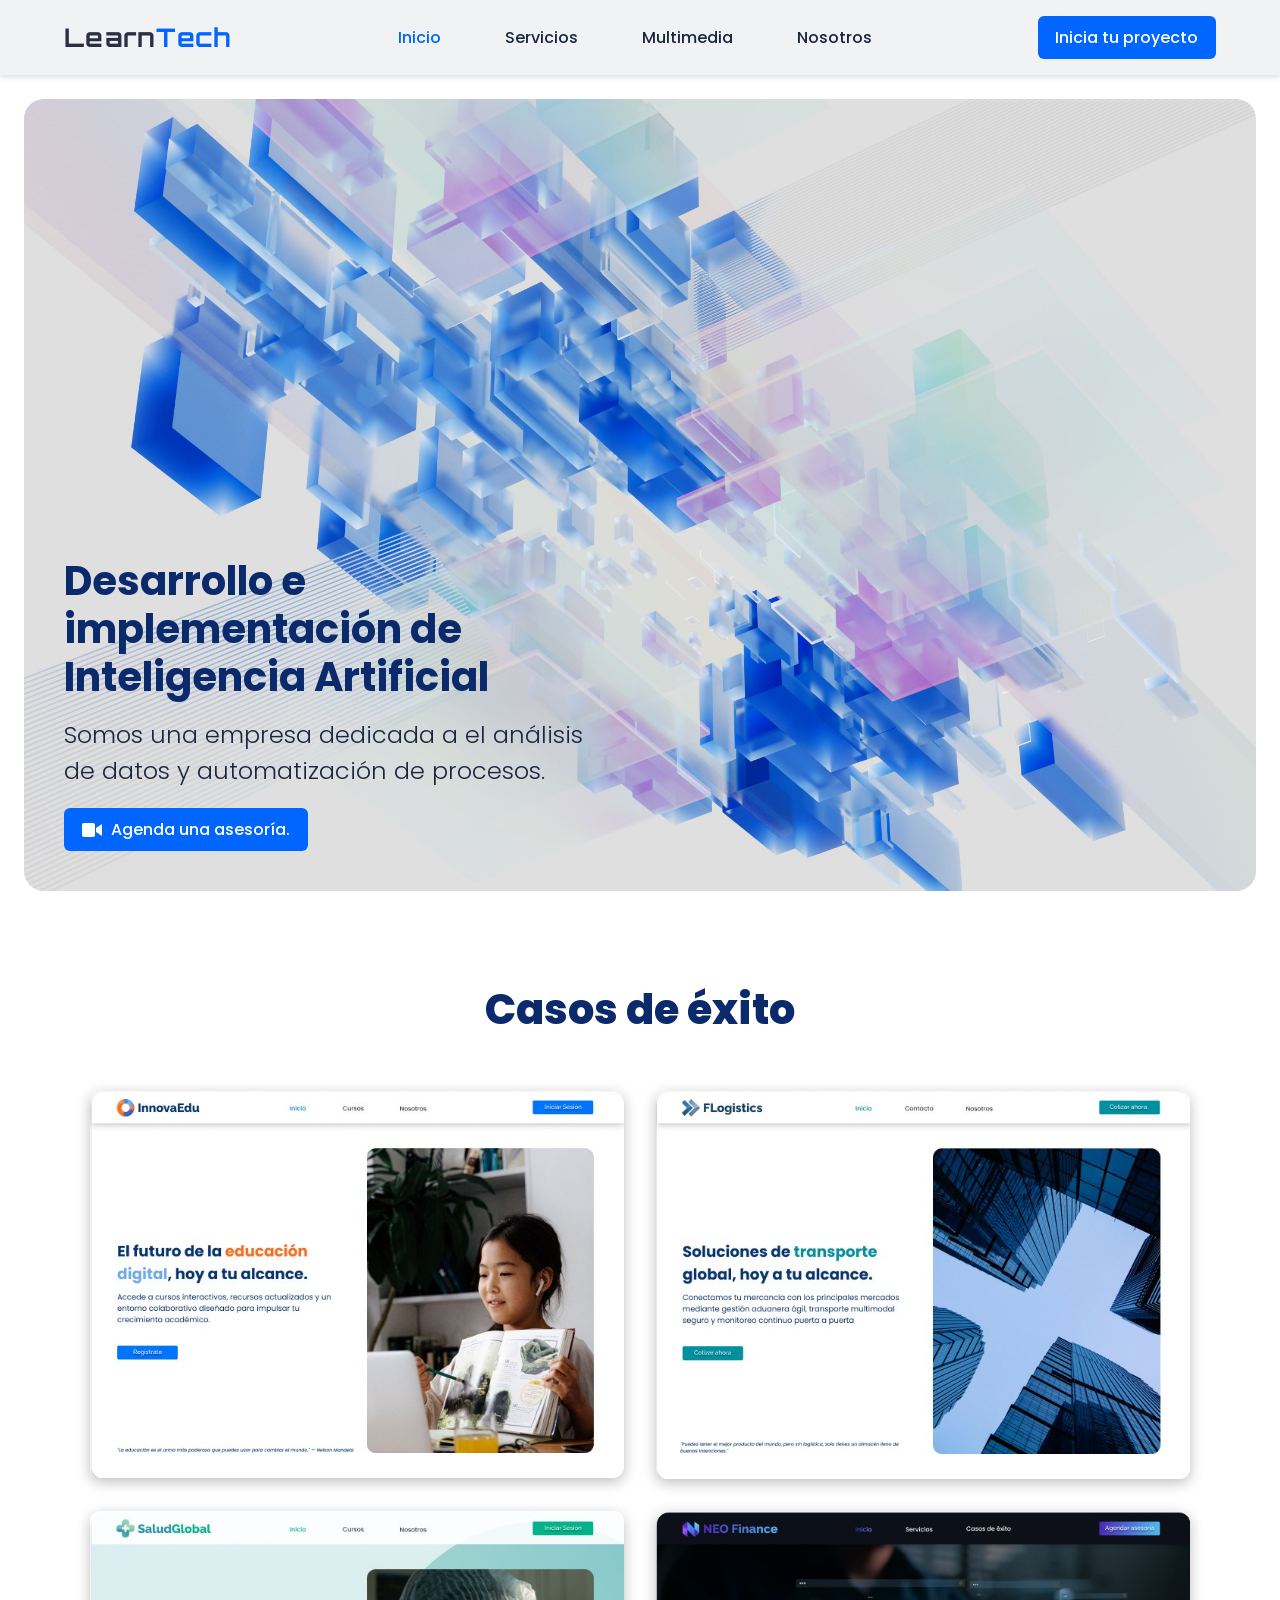
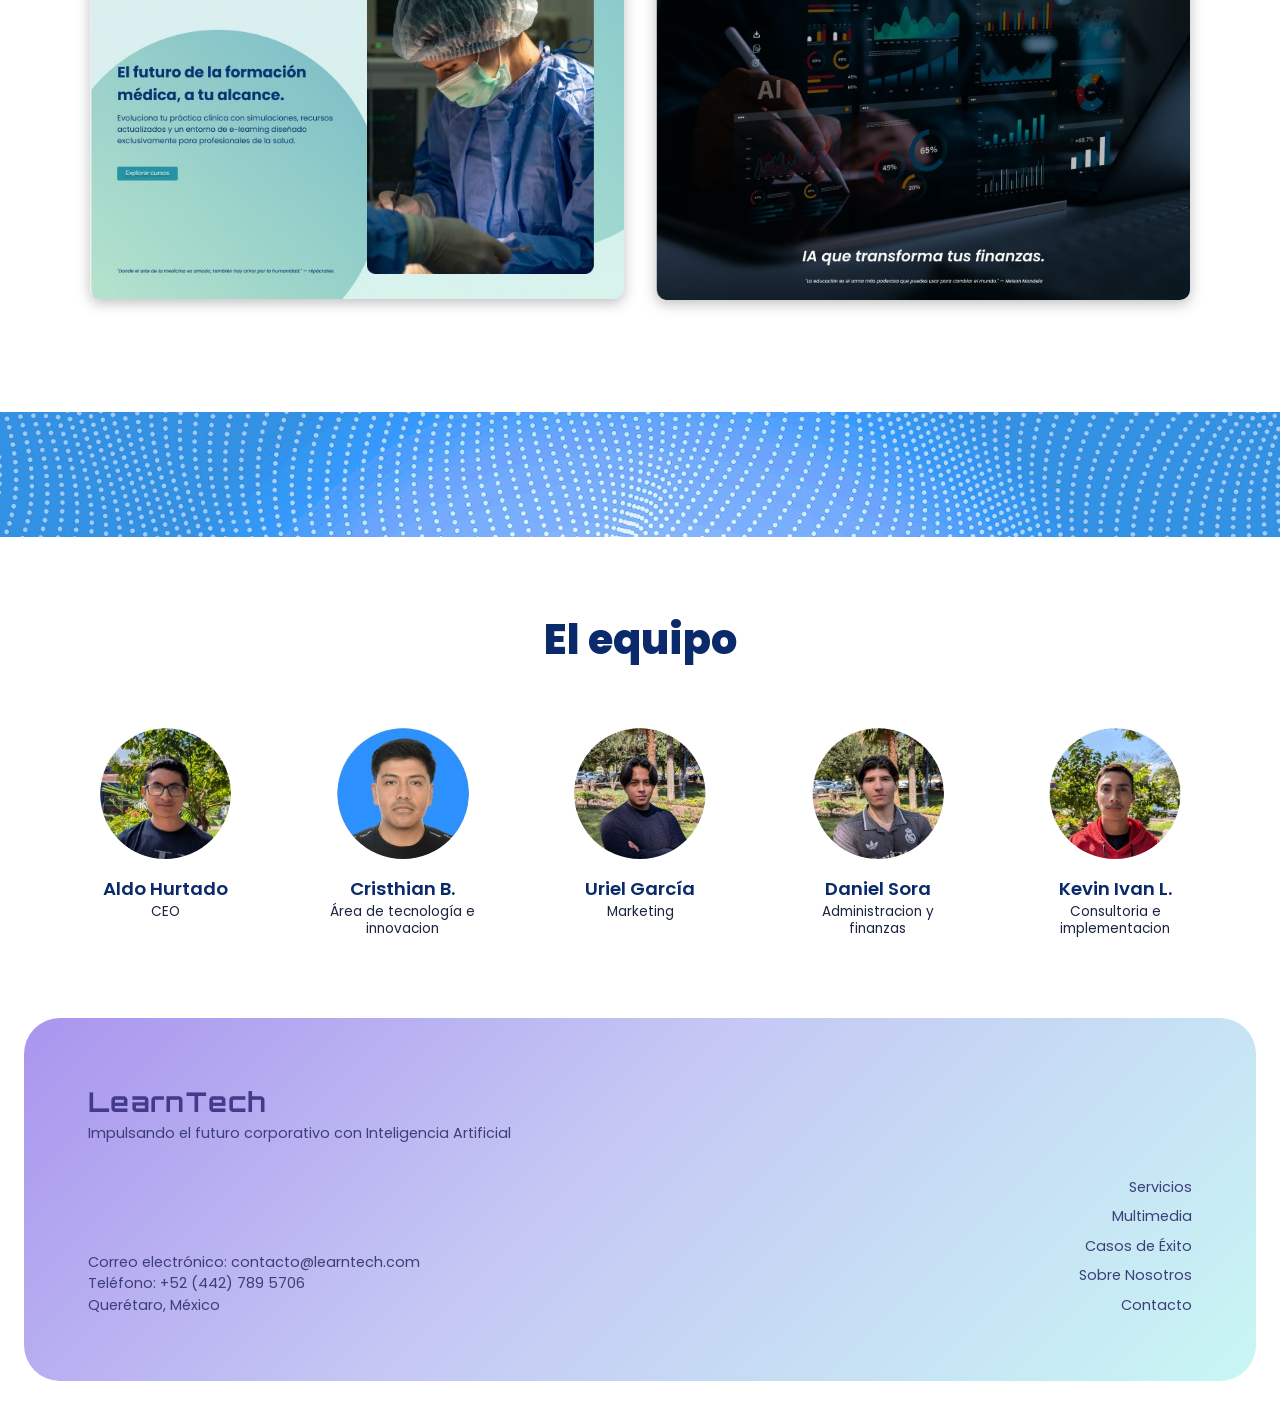
<file: index.html>
<!DOCTYPE html>
<html lang="es"><head><meta charset="UTF-8"><meta name="viewport" content="width=device-width, initial-scale=1">
<title>Inicio | LearnTech</title>
<link rel="preconnect" href="https://fonts.googleapis.com"><link rel="preconnect" href="https://fonts.gstatic.com" crossorigin>
<link href="https://fonts.googleapis.com/css2?family=Orbitron:wght@600;700&family=Poppins:wght@300;400;500;600;700;800&display=swap" rel="stylesheet">
<link rel="stylesheet" href="styles.css">
<script src="menu.js" defer></script></head>
<body>
<header>
  <a href="index.html" class="logo" aria-label="LearnTech, inicio">Learn<span>Tech</span></a>
  <button type="button" class="menu-btn" aria-label="Abrir menú" aria-expanded="false" aria-controls="menu"><span class="barras"></span></button>
  <div class="menu" id="menu">
    <nav aria-label="Principal"><a href="index.html" class="activo">Inicio</a><a href="servicios.html">Servicios</a><a href="multimedia.html">Multimedia</a><a href="index.html#nosotros">Nosotros</a></nav>
    <a href="agendar.html" class="btn">Inicia tu proyecto</a>
  </div>
</header>
<main>
<section class="hero" id="inicio"><div class="hero-texto">
  <h1>Desarrollo e implementación de Inteligencia Artificial</h1>
<p>Somos una empresa dedicada a el análisis de datos y automatización de procesos.</p><a href="agendar.html" class="btn"><svg width="20" height="14" viewBox="0 0 20 14" fill="currentColor" aria-hidden="true"><rect width="13" height="14" rx="2"/><path d="M14 5l6-4v12l-6-4z"/></svg> Agenda una asesoría.</a></div></section>
<section class="casos" id="casos"><h2>Casos de éxito</h2><div class="casos-grid">
<img src="img/caso-innovaedu.jpg" alt="Sitio de InnovaEdu: el futuro de la educación digital" loading="lazy">
<img src="img/caso-flogistics.jpg" alt="Sitio de FLogistics: soluciones de transporte global" loading="lazy">
<img src="img/caso-saludglobal.jpg" alt="Sitio de SaludGlobal: el futuro de la formación médica" loading="lazy">
<img src="img/caso-neofinance.jpg" alt="Sitio de NEO Finance: IA que transforma tus finanzas" loading="lazy">
</div></section>
<div class="banda" aria-hidden="true"></div>
<section class="equipo" id="nosotros"><h2>El equipo</h2><div class="equipo-grid">
<div class="persona"><img src="img/equipo-1.jpg" alt="Aldo Hurtado"><h3>Aldo Hurtado</h3><p>CEO</p></div>
<div class="persona"><img src="img/equipo-2.jpg" alt="Cristhian B."><h3>Cristhian B.</h3><p>Área de tecnología e innovacion</p></div>
<div class="persona"><img src="img/equipo-3.jpg" alt="Uriel García"><h3>Uriel García</h3><p>Marketing</p></div>
<div class="persona"><img src="img/equipo-4.jpg" alt="Daniel Sora"><h3>Daniel Sora</h3><p>Administracion y finanzas</p></div>
<div class="persona"><img src="img/equipo-5.jpg" alt="Kevin Ivan L."><h3>Kevin Ivan L.</h3><p>Consultoria e implementacion</p></div>
</div></section>
</main>
<footer id="contacto">
  <div><p class="logo">LearnTech</p><p class="tagline">Impulsando el futuro corporativo con Inteligencia Artificial</p></div>
  <div class="pie">
    <address><p>Correo electrónico: <a href="mailto:contacto@learntech.com">contacto@learntech.com</a></p><p>Teléfono: +52 (442) 789 5706</p><p>Querétaro, México</p></address>
    <ul><li><a href="servicios.html">Servicios</a></li><li><a href="multimedia.html">Multimedia</a></li><li><a href="index.html#casos">Casos de Éxito</a></li><li><a href="index.html#nosotros">Sobre Nosotros</a></li><li><a href="agendar.html">Contacto</a></li></ul>
  </div>
</footer>
</body></html>
</file>
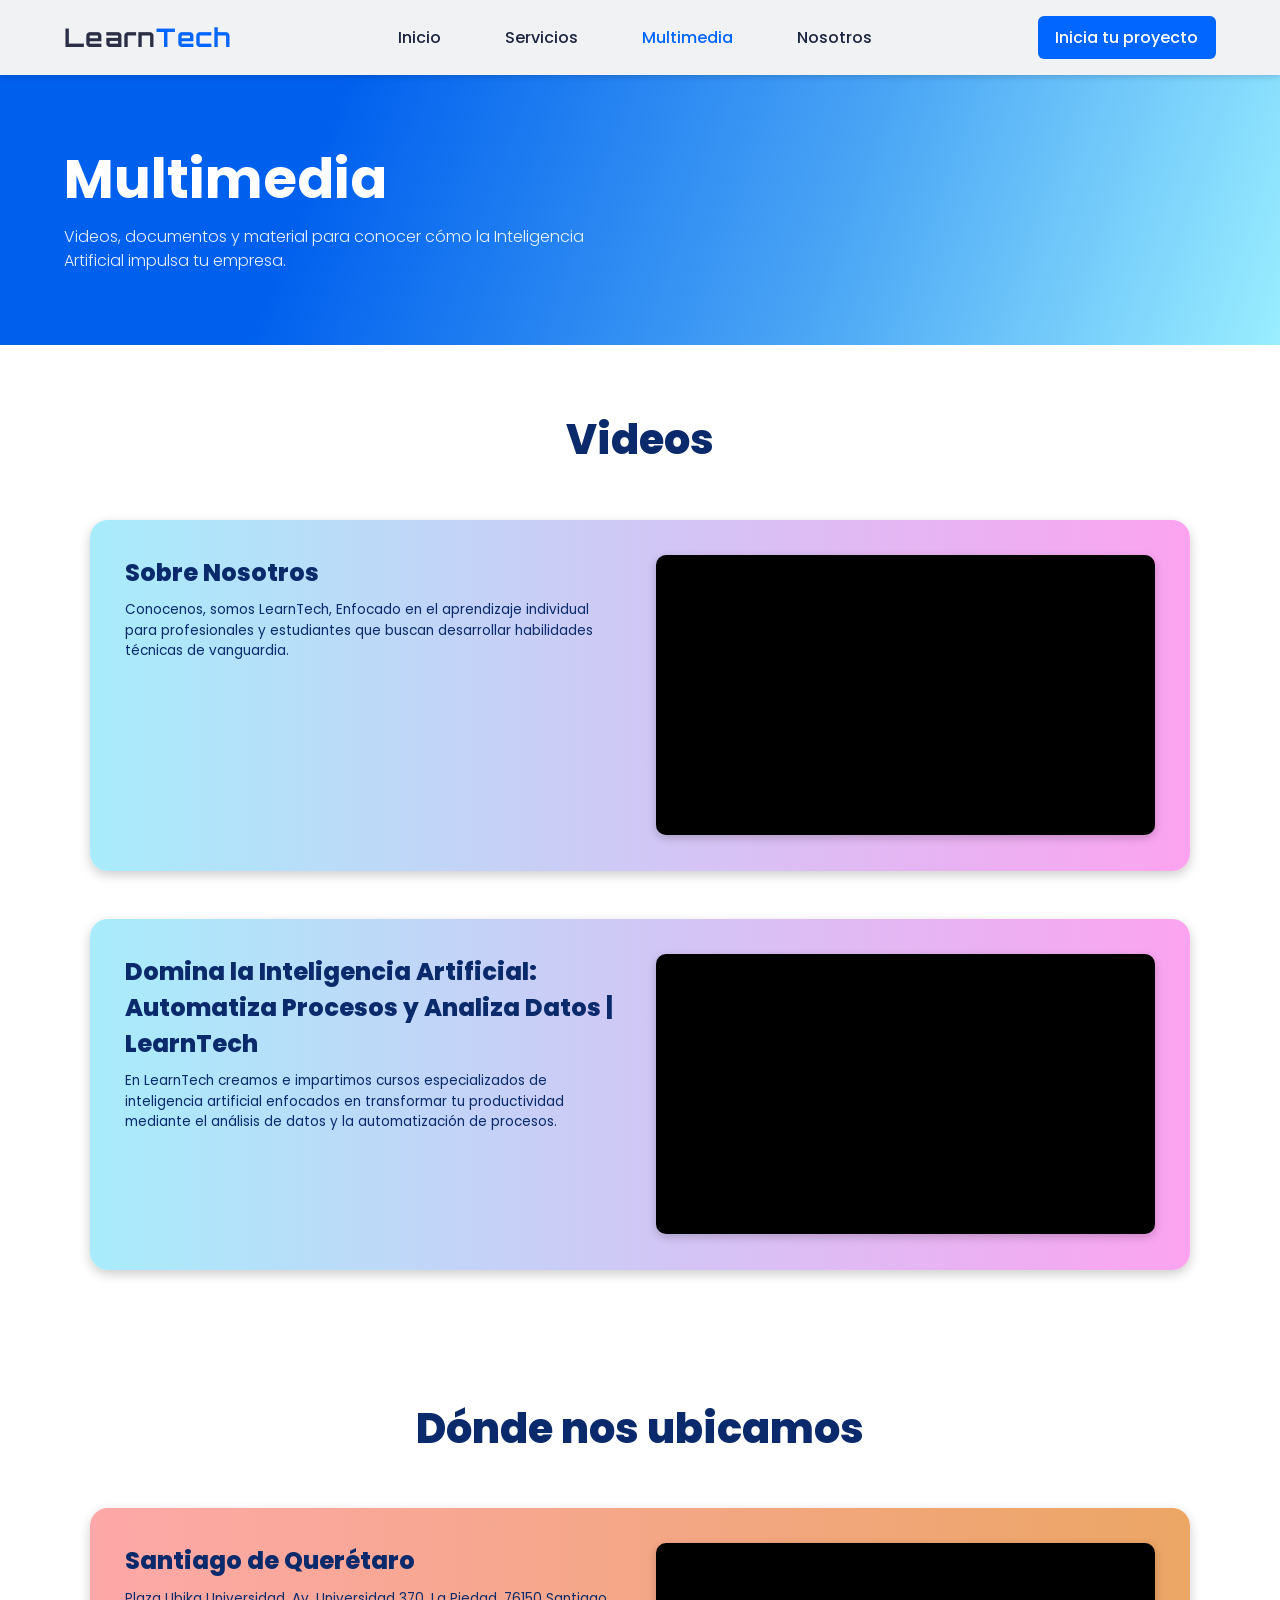
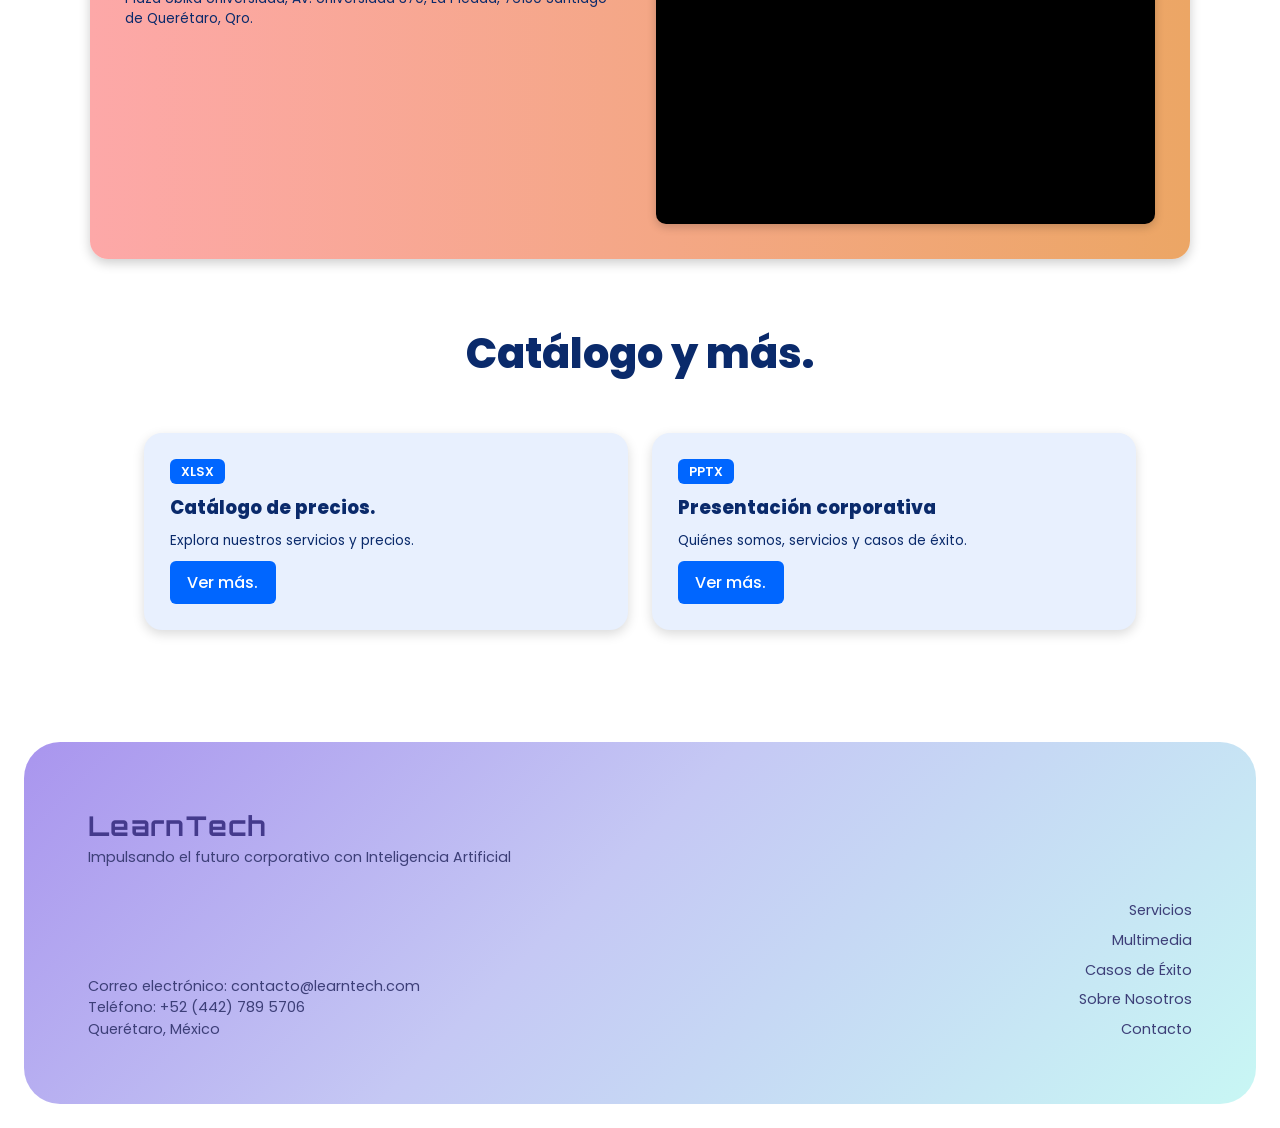
<file: multimedia.html>
<!DOCTYPE html>
<html lang="es"><head><meta charset="UTF-8"><meta name="viewport" content="width=device-width, initial-scale=1">
<title>Multimedia | LearnTech</title>
<link rel="preconnect" href="https://fonts.googleapis.com"><link rel="preconnect" href="https://fonts.gstatic.com" crossorigin>
<link href="https://fonts.googleapis.com/css2?family=Orbitron:wght@600;700&family=Poppins:wght@300;400;500;600;700;800&display=swap" rel="stylesheet">
<link rel="stylesheet" href="styles.css">
<script src="menu.js" defer></script></head>
<body>
<header>
  <a href="index.html" class="logo" aria-label="LearnTech, inicio">Learn<span>Tech</span></a>
  <button type="button" class="menu-btn" aria-label="Abrir menú" aria-expanded="false" aria-controls="menu"><span class="barras"></span></button>
  <div class="menu" id="menu">
    <nav aria-label="Principal"><a href="index.html">Inicio</a><a href="servicios.html">Servicios</a><a href="multimedia.html" class="activo">Multimedia</a><a href="index.html#nosotros">Nosotros</a></nav>
    <a href="agendar.html" class="btn">Inicia tu proyecto</a>
  </div>
</header>
<main>
<section class="hero-mm"><h1>Multimedia</h1><p>Videos, documentos y material para conocer cómo la Inteligencia Artificial impulsa tu empresa.</p></section>
<section class="servicios"><h2>Videos</h2>
<article class="servicio s3"><div><h3>Sobre Nosotros</h3><p>Conocenos, somos LearnTech, Enfocado en el aprendizaje individual para profesionales y estudiantes que buscan desarrollar habilidades técnicas de vanguardia.</p></div>
<div class="video"><iframe width="560" height="315" src="https://www.youtube.com/embed/Zncl08dkzGE?si=xLGqTXeInLRMfSJC" title="YouTube video player" frameborder="0" allow="accelerometer; autoplay; clipboard-write; encrypted-media; gyroscope; picture-in-picture; web-share" referrerpolicy="strict-origin-when-cross-origin" allowfullscreen></iframe></div></article>
<article class="servicio s3"><div><h3>Domina la Inteligencia Artificial: Automatiza Procesos y Analiza Datos | LearnTech
</h3><p>En LearnTech creamos e impartimos cursos especializados de inteligencia artificial enfocados en transformar tu productividad mediante el análisis de datos y la automatización de procesos.</p></div>
<div class="video"><iframe width="560" height="315" src="https://www.youtube.com/embed/42JhUfExx9A?si=vrE5heXDetbPThnn" title="YouTube video player" frameborder="0" allow="accelerometer; autoplay; clipboard-write; encrypted-media; gyroscope; picture-in-picture; web-share" referrerpolicy="strict-origin-when-cross-origin" allowfullscreen></iframe></div></article>
</section>

<section class="servicios"><h2>Dónde nos ubicamos</h2>
<article class="servicio s2"><div><h3>Santiago de Querétaro</h3><p>Plaza Ubika Universidad, Av. Universidad 370, La Piedad, 76150 Santiago de Querétaro, Qro.</p></div>
<div class="video"><iframe src="https://www.google.com/maps/embed?pb=!1m14!1m12!1m3!1d1616.3236265290393!2d-100.41390060676412!3d20.59427122419647!2m3!1f0!2f0!3f0!3m2!1i1024!2i768!4f13.1!5e0!3m2!1ses-419!2smx!4v1795124827317!5m2!1ses-419!2smx" width="400" height="300" style="border:0;" allowfullscreen="" loading="lazy" referrerpolicy="strict-origin-when-cross-origin"></iframe></div></article>

<section class="archivos"><h2>Catálogo y más.</h2><div class="archivos-grid">
<article class="archivo"><span class="tipo">XLSX</span><h3>Catálogo de precios.</h3><p>Explora nuestros servicios y precios.</p><a class="btn" href="https://docs.google.com/spreadsheets/d/e/2PACX-1vR2BFp02cAA7509Tayd8s0z15B3Dk0edvCP9NL9uPC6mtkfZIy1rvbwa7gojE8yS9ogKK5jCuwJ_uyF/pubhtml" download>Ver más.</a></article>
<article class="archivo"><span class="tipo">PPTX</span><h3>Presentación corporativa</h3><p>Quiénes somos, servicios y casos de éxito.</p><a class="btn" href="https://docs.google.com/presentation/d/e/2PACX-1vSWg2nP_EWzMgIcXlvZHfIBwFSuwouKasFVb_g1o_7ErRpqLz_JodmIG9HQlNOYaqR8hvfnX9QpMSwc/pub?start=false&loop=false&delayms=3000" download>Ver más.</a></article>
</div></section>

</main>
<footer id="contacto">
  <div><p class="logo">LearnTech</p><p class="tagline">Impulsando el futuro corporativo con Inteligencia Artificial</p></div>
  <div class="pie">
    <address><p>Correo electrónico: <a href="mailto:contacto@learntech.com">contacto@learntech.com</a></p><p>Teléfono: +52 (442) 789 5706</p><p>Querétaro, México</p></address>
    <ul><li><a href="servicios.html">Servicios</a></li><li><a href="multimedia.html">Multimedia</a></li><li><a href="index.html#casos">Casos de Éxito</a></li><li><a href="index.html#nosotros">Sobre Nosotros</a></li><li><a href="agendar.html">Contacto</a></li></ul>
  </div>
</footer>
</body></html>
</file>
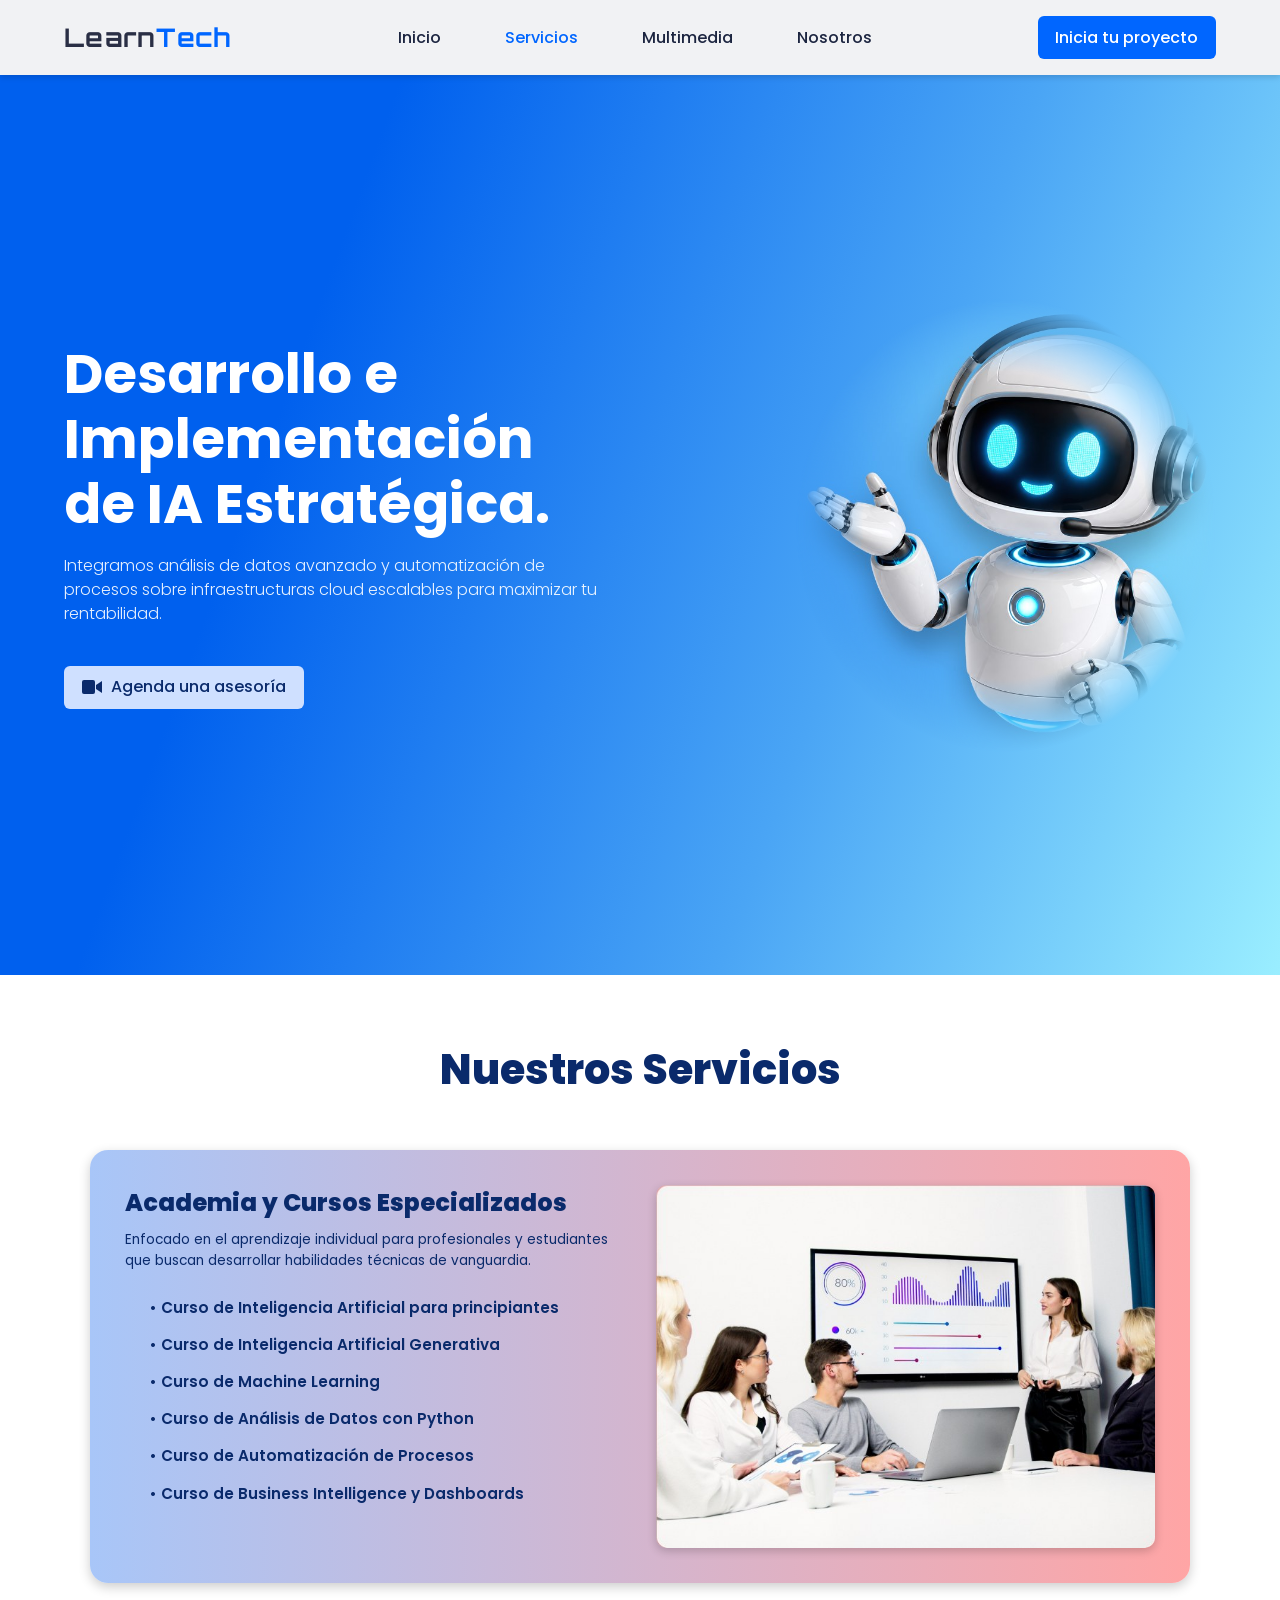
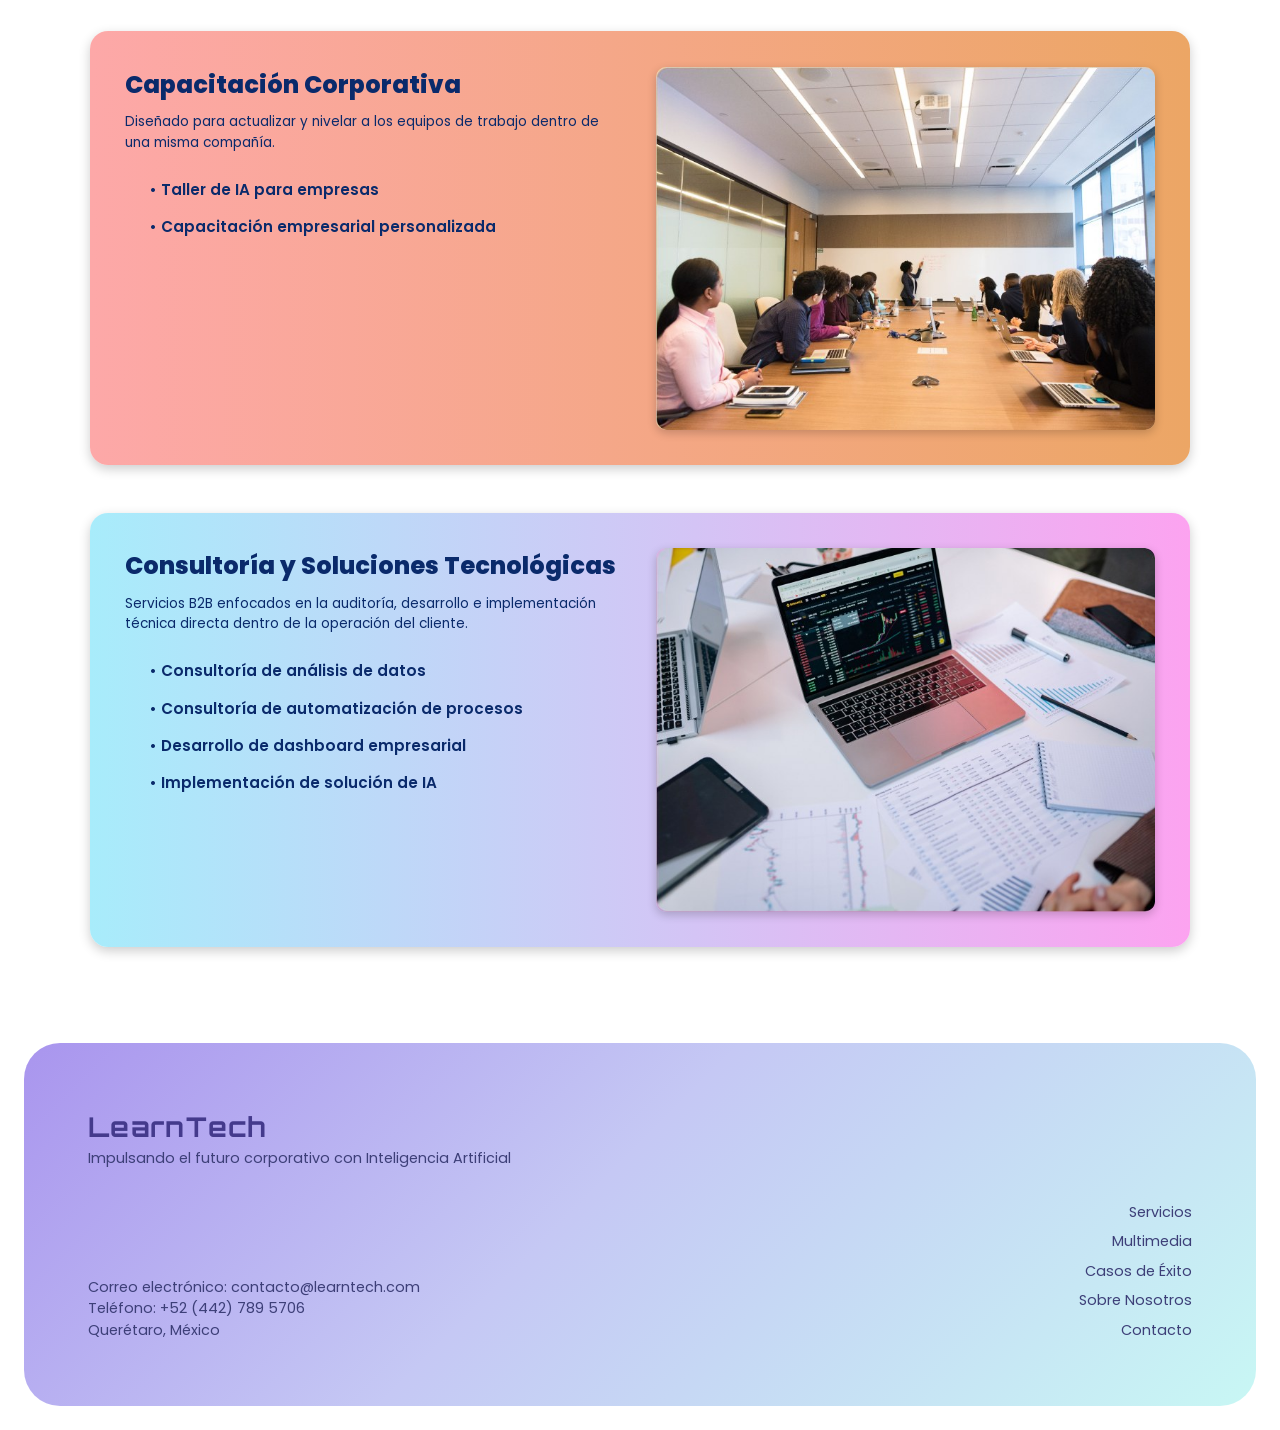
<file: servicios.html>
<!DOCTYPE html>
<html lang="es"><head><meta charset="UTF-8"><meta name="viewport" content="width=device-width, initial-scale=1">
<title>Servicios | LearnTech</title>
<link rel="preconnect" href="https://fonts.googleapis.com"><link rel="preconnect" href="https://fonts.gstatic.com" crossorigin>
<link href="https://fonts.googleapis.com/css2?family=Orbitron:wght@600;700&family=Poppins:wght@300;400;500;600;700;800&display=swap" rel="stylesheet">
<link rel="stylesheet" href="styles.css">
<script src="menu.js" defer></script></head>
<body>
<header>
  <a href="index.html" class="logo" aria-label="LearnTech, inicio">Learn<span>Tech</span></a>
  <button type="button" class="menu-btn" aria-label="Abrir menú" aria-expanded="false" aria-controls="menu"><span class="barras"></span></button>
  <div class="menu" id="menu">
    <nav aria-label="Principal"><a href="index.html">Inicio</a><a href="servicios.html" class="activo">Servicios</a><a href="multimedia.html">Multimedia</a><a href="index.html#nosotros">Nosotros</a></nav>
    <a href="agendar.html" class="btn">Inicia tu proyecto</a>
  </div>
</header>
<main>
<section class="hero-serv"><div class="hero-texto"><h1>Desarrollo e Implementación de IA Estratégica.</h1>
<p>Integramos análisis de datos avanzado y automatización de procesos sobre infraestructuras cloud escalables para maximizar tu rentabilidad.</p>
<a href="agendar.html" class="btn btn-claro"><svg width="20" height="14" viewBox="0 0 20 14" fill="currentColor" aria-hidden="true"><rect width="13" height="14" rx="2"/><path d="M14 5l6-4v12l-6-4z"/></svg> Agenda una asesoría</a></div>
<img class="robot" src="img/robot.jpg" alt="Robot asistente con audífonos"></section>
<section class="servicios"><h2>Nuestros Servicios</h2>
<article class="servicio s1"><div><h3>Academia y Cursos Especializados</h3><p>Enfocado en el aprendizaje individual para profesionales y estudiantes que buscan desarrollar habilidades técnicas de vanguardia.</p><ul><li>Curso de Inteligencia Artificial para principiantes</li><li>Curso de Inteligencia Artificial Generativa</li><li>Curso de Machine Learning</li><li>Curso de Análisis de Datos con Python</li><li>Curso de Automatización de Procesos</li><li>Curso de Business Intelligence y Dashboards</li></ul></div><img src="img/serv-cursos.jpg" alt="Equipo revisando gráficas en una sala de juntas" loading="lazy"></article>
<article class="servicio s2"><div><h3>Capacitación Corporativa</h3><p>Diseñado para actualizar y nivelar a los equipos de trabajo dentro de una misma compañía.</p><ul><li>Taller de IA para empresas</li><li>Capacitación empresarial personalizada</li></ul></div><img src="img/serv-corp.jpg" alt="Capacitación en una sala de juntas" loading="lazy"></article>
<article class="servicio s3"><div><h3>Consultoría y Soluciones Tecnológicas</h3><p>Servicios B2B enfocados en la auditoría, desarrollo e implementación técnica directa dentro de la operación del cliente.</p><ul><li>Consultoría de análisis de datos</li><li>Consultoría de automatización de procesos</li><li>Desarrollo de dashboard empresarial</li><li>Implementación de solución de IA</li></ul></div><img src="img/serv-consultoria.jpg" alt="Laptop con gráficas y documentos" loading="lazy"></article>
</section></main>
<footer id="contacto">
  <div><p class="logo">LearnTech</p><p class="tagline">Impulsando el futuro corporativo con Inteligencia Artificial</p></div>
  <div class="pie">
    <address><p>Correo electrónico: <a href="mailto:contacto@learntech.com">contacto@learntech.com</a></p><p>Teléfono: +52 (442) 789 5706</p><p>Querétaro, México</p></address>
    <ul><li><a href="servicios.html">Servicios</a></li><li><a href="multimedia.html">Multimedia</a></li><li><a href="index.html#casos">Casos de Éxito</a></li><li><a href="index.html#nosotros">Sobre Nosotros</a></li><li><a href="agendar.html">Contacto</a></li></ul>
  </div>
</footer>
</body></html>
</file>
<file: styles.css>
/* ===== Variables ===== */
:root{--azul:#0066ff;--azul-claro:#2f8cff;--marino:#0a2a6b;--texto:#1c2540;--campo:#e8f0fe;--suave:#cfe0ff}
*{box-sizing:border-box;margin:0;padding:0}
body{font-family:'Poppins',system-ui,sans-serif;color:var(--texto);background:#fff;line-height:1.5}
a{text-decoration:none;color:inherit}
img{max-width:100%}
:focus-visible{outline:3px solid var(--azul);outline-offset:3px}
h2{font-size:clamp(1.8rem,4vw,2.6rem);font-weight:800;text-align:center;color:var(--marino)}
.logo{font-family:'Orbitron',sans-serif;font-weight:700;letter-spacing:.05em;color:#2a2f45}
.logo span{color:var(--azul)}
.btn{display:inline-flex;align-items:center;gap:.6rem;background:var(--azul);color:#fff;padding:.6rem 1.1rem;border-radius:6px;font-weight:500;transition:background .2s}
.btn:hover{background:#0050cc}
.btn-claro{background:#cfe0ff;color:var(--marino)}
.btn-claro:hover{background:#fff}

/* ===== Header ===== */
header{position:sticky;top:0;z-index:10;display:flex;align-items:center;justify-content:space-between;padding:1rem clamp(1rem,5vw,4rem);background:#f1f2f4;box-shadow:0 2px 6px rgba(0,0,0,.15)}
header .logo{font-size:1.6rem}
nav{display:flex;gap:clamp(1.5rem,5vw,4.5rem);font-weight:500}
nav a:hover,nav a.activo{color:var(--azul)}
.menu{display:contents}
.menu-btn{display:none;position:relative;width:44px;height:44px;border:0;background:none;cursor:pointer;border-radius:8px}
.barras,.barras::before,.barras::after{display:block;width:24px;height:3px;border-radius:2px;background:var(--marino);transition:transform .25s,top .25s,background .2s}
.barras{position:absolute;top:20px;left:10px}
.barras::before,.barras::after{content:"";position:absolute;left:0}
.barras::before{top:-8px}
.barras::after{top:8px}
.menu-btn[aria-expanded="true"] .barras{background:transparent}
.menu-btn[aria-expanded="true"] .barras::before{top:0;transform:rotate(45deg)}
.menu-btn[aria-expanded="true"] .barras::after{top:0;transform:rotate(-45deg)}

/* ===== Inicio ===== */
.hero{min-height:min(88vh,900px);
    margin:1.5rem;
    border-radius:20px;
    display:flex;
    align-items:flex-end;
    padding:clamp(1.5rem,4vw,2.5rem);
    background-image:url("img/pexels-googledeepmind-17485706.jpg");
    background-repeat:no-repeat;
    background-position:center center; 
    background-size: cover;     
}
.hero-texto{max-width:34rem}
.hero h1{font-size:clamp(1.8rem,4vw,2.5rem);font-weight:700;line-height:1.2;color:var(--marino)}
.hero p{font-size:clamp(1.1rem,2.2vw,1.5rem);margin:1rem 0 1.2rem;font-weight:300}
.casos{padding:4rem clamp(1rem,8vw,5rem)}
.casos-grid{display:grid;grid-template-columns:repeat(2,1fr);gap:2rem;max-width:1100px;margin:3rem auto 0}
.casos-grid img{width:100%;height:auto;display:block;border-radius:10px;box-shadow:0 4px 14px rgba(0,0,0,.25)}
.banda{height:clamp(90px,11vw,125px);margin-top:3rem;background:url("img/banda.jpg") center/cover,var(--azul)}
.equipo{padding:4.5rem clamp(1rem,8vw,5rem) 3rem}
.equipo-grid{display:flex;flex-wrap:wrap;justify-content:space-between;gap:2rem;max-width:1100px;margin:3.5rem auto 0}
.persona{width:150px;text-align:center}
.persona img{width:132px;height:132px;border-radius:50%;object-fit:cover;display:block;margin:0 auto}
.persona h3{margin-top:1rem;font-size:1.15rem;font-weight:600;color:var(--marino)}
.persona p{font-size:.85rem;line-height:1.3}

/* ===== Servicios ===== */
.hero-serv{display:flex;align-items:center;justify-content:space-between;gap:2rem;padding:clamp(2rem,6vw,4rem);min-height:900px;color:#fff;background:linear-gradient(110deg,#0060ee 25%,#4aa5f5 65%,#9aeeff)}
.hero-serv h1{font-size:clamp(2rem,5vw,3.4rem);line-height:1.2;font-weight:700}
.hero-serv p{font-weight:300;margin:1rem 0 2.5rem;opacity:.9}
.robot{width:min(420px,42vw);-webkit-mask-image:radial-gradient(closest-side,#000 68%,transparent);mask-image:radial-gradient(closest-side,#000 68%,transparent)}
.servicios{padding:4rem clamp(1rem,6vw,4.5rem)}
.servicio{display:grid;grid-template-columns:1fr 1fr;gap:2rem;align-items:start;max-width:1100px;margin:3rem auto 0;padding:2.2rem 2.2rem;border-radius:18px;box-shadow:0 4px 12px rgba(0,0,0,.2);color:var(--marino)}
.servicio h3{font-size:1.5rem;font-weight:800}
.servicio p{font-size:.85rem;margin:.6rem 0 1.6rem}
.servicio ul{list-style:none;display:grid;gap:.9rem;padding-left:1.5rem;font-weight:600;font-size:.95rem}
.servicio li::before{content:"• "}
.servicio>img{width:100%;border-radius:10px;box-shadow:0 3px 10px rgba(0,0,0,.2);display:block}
.s1{background:linear-gradient(90deg,#a8c6f8,#ffa5a5)}
.s2{background:linear-gradient(90deg,#fda8a8,#eca665)}
.s3{background:linear-gradient(90deg,#a8ecfb,#d4c4f5 55%,#fca3f0)}

/* ===== Agendar ===== */
.agendar{display:grid;grid-template-columns:minmax(220px,437px) 1fr;gap:clamp(1.5rem,5vw,4rem);padding:clamp(1.5rem,5vw,4rem) clamp(1rem,5vw,4rem)}
.foto{width:100%;height:100%;max-height:850px;object-fit:cover;border-radius:20px}
.agendar h1{font-size:clamp(1.6rem,3vw,2rem);font-weight:800;color:var(--marino);line-height:1.2}
.sub{color:var(--marino);font-size:.9rem;margin-bottom:2.2rem}
.agendar-grid{display:grid;grid-template-columns:minmax(0,330px) 1fr;gap:clamp(1.5rem,4vw,4.5rem);align-items:start}
form label,legend{display:block;font-size:.9rem;color:var(--marino);margin-top:.9rem;font-weight:500}
form input:not([type=radio]){width:100%;height:37px;border:0;border-radius:3px;background:var(--campo);padding:0 .7rem;font:inherit;margin-top:.2rem}
.tel{display:flex;align-items:center;background:var(--campo);border-radius:3px;margin-top:.2rem;padding-left:.6rem;gap:.5rem}
.tel .lada{color:#6c9cf0;border-left:1px solid #b9cff7;padding-left:.7rem;white-space:nowrap}
.pais{position:relative}
.pais>button{display:flex;align-items:center;gap:.4rem;height:37px;border:0;background:none;cursor:pointer;color:var(--marino);font-size:.8rem}
.pais>button img,#paisLista img{display:block;width:32px;height:18px;object-fit:cover;border-radius:2px}
#paisLista{position:absolute;top:100%;left:-.6rem;z-index:5;width:260px;max-height:240px;overflow-y:auto;list-style:none;background:#fff;border-radius:8px;box-shadow:0 6px 18px rgba(0,0,0,.25)}
#paisLista[hidden]{display:none}
#paisLista li{display:flex;align-items:center;gap:.6rem;padding:.5rem .8rem;cursor:pointer;font-size:.9rem}
#paisLista li span{flex:1}
#paisLista li b{font-weight:500;color:#6c9cf0}
#paisLista li:hover,#paisLista li:focus,#paisLista li[aria-selected="true"]{background:var(--campo);outline:0}
.tel input{margin:0!important}
fieldset{border:0;margin-top:1.6rem}
legend{font-weight:700;font-size:.9rem}
.op{display:flex;align-items:center;gap:.5rem;font-weight:400!important;margin-top:.5rem!important}
.op input{appearance:none;width:20px;height:20px;border-radius:50%;background:var(--campo);margin:0;flex:none}
.op input:checked{background:var(--azul);box-shadow:inset 0 0 0 5px var(--campo)}
.btn-agendar{margin-top:1.6rem;width:196px;height:48px;border:0;border-radius:6px;color:#fff;font:500 1.1rem 'Poppins',sans-serif;cursor:pointer;background:linear-gradient(90deg,#0060ee,#8fe3ff)}
.btn-agendar:hover{filter:brightness(.92)}
#msg{margin-top:1rem;font-size:.9rem;font-weight:500;color:var(--marino)}
#msg.error{color:#b3261e}
.btn-agendar:disabled{opacity:.6;cursor:wait}
.cal{background:var(--campo);border-radius:18px;padding:1.8rem 2rem;color:var(--marino)}
.cal-top{display:flex;justify-content:space-between;align-items:center;font-size:1.2rem;margin-bottom:1.5rem}
.cal-top strong{font-weight:500}.cal-top strong span{font-weight:400}
.cal-top button{background:none;border:0;font-size:1.8rem;color:var(--marino);cursor:pointer;padding:0 .4rem}
.dias{display:grid;grid-template-columns:repeat(7,1fr);gap:.9rem .5rem;text-align:center}
.dias b{font-weight:500;font-size:.9rem}
.dias button{aspect-ratio:1;max-width:49px;margin:auto;width:100%;border:0;border-radius:8px;background:#cdd7e6;color:var(--marino);font:500 1.2rem 'Poppins',sans-serif}
.dias button.ok{background:#b3d0fb;cursor:pointer}
.dias button.ok:hover{background:#8fbbf8}
.dias button.sel{background:var(--azul-claro);color:#fff}
.dias button.hoy{position:relative}
.dias button.hoy::after{content:"";position:absolute;bottom:6px;left:50%;width:4px;height:4px;margin-left:-2px;border-radius:50%;background:currentColor}
.hl{font-weight:700!important;margin-top:1.6rem!important}
select{margin-top:.5rem;margin-left:15px;width:183px;height:37px;border:0;border-radius:3px;background:var(--suave);padding:0 .6rem;font:inherit;color:var(--marino)}

/* ===== Multimedia ===== */
.hero-mm{padding:clamp(2.5rem,6vw,4.5rem) clamp(1rem,6vw,4rem);color:#fff;background:linear-gradient(110deg,#0060ee 25%,#4aa5f5 65%,#9aeeff)}
.hero-mm h1{font-size:clamp(2rem,5vw,3.4rem);font-weight:700;line-height:1.2}
.hero-mm p{max-width:36rem;font-weight:300;margin-top:.8rem;opacity:.9}
.video{position:relative;aspect-ratio:16/9;border-radius:10px;overflow:hidden;box-shadow:0 3px 10px rgba(0,0,0,.2);background:#000}
.video iframe{position:absolute;inset:0;width:100%;height:100%;border:0}
.archivos,.galeria-sec{padding:4rem clamp(1rem,6vw,4.5rem) 1rem}
.archivos-grid{display:grid;grid-template-columns:repeat(auto-fit,minmax(240px,1fr));gap:1.5rem;max-width:1100px;margin:3rem auto 0}
.archivo{display:flex;flex-direction:column;align-items:flex-start;gap:.6rem;padding:1.6rem;border-radius:18px;background:var(--campo);color:var(--marino);box-shadow:0 4px 12px rgba(0,0,0,.15)}
.archivo .tipo{padding:.2rem .7rem;border-radius:6px;background:var(--azul);color:#fff;font-size:.8rem;font-weight:600}
.archivo h3{font-size:1.15rem;font-weight:800}
.archivo p{font-size:.85rem;flex:1}
.galeria{display:grid;grid-template-columns:repeat(auto-fill,minmax(240px,1fr));gap:1.2rem;max-width:1100px;margin:3rem auto 0}
.galeria img{width:100%;aspect-ratio:4/3;object-fit:cover;border-radius:10px;box-shadow:0 4px 14px rgba(0,0,0,.25);display:block}

/* ===== Footer ===== */
footer{margin:2rem 1.5rem 1.5rem;padding:clamp(1.5rem,5vw,4.5rem);border-radius:36px;min-height:300px;display:flex;flex-direction:column;justify-content:space-between;gap:2rem;background:linear-gradient(135deg,#a995ee 0%,#c5c8f4 45%,#c8f7f4 100%);color:#3d3f78}
footer .logo{font-size:1.7rem;color:#443a8c}
.tagline{font-size:.9rem}
.pie{display:flex;justify-content:space-between;align-items:flex-end;gap:2rem;flex-wrap:wrap;font-size:.9rem}
.pie address{font-style:normal}
.pie ul{list-style:none;text-align:right;display:grid;gap:.5rem}
.pie a:hover{text-decoration:underline}

/* ===== Responsivo ===== */
@media (max-width:900px){
 .agendar,.agendar-grid,.servicio{grid-template-columns:1fr}
 .foto{max-height:420px}
 .hero-serv{flex-direction:column;align-items:flex-start}
 .robot{width:70%;align-self:center}
}
@media (max-width:720px){
 .casos-grid{grid-template-columns:1fr}
 .equipo-grid{justify-content:center}
 .pie ul{text-align:left}
}
/* Menú hamburguesa (celular y tablet) */
@media (max-width:900px){
 .menu-btn{display:block}
 .menu{display:none;position:absolute;top:100%;left:0;right:0;flex-direction:column;align-items:stretch;padding:.5rem clamp(1rem,5vw,4rem) 1.5rem;background:#f1f2f4;box-shadow:0 8px 12px rgba(0,0,0,.15)}
 header.abierto .menu{display:flex}
 .menu nav{flex-direction:column;gap:0}
 .menu nav a{padding:.9rem 0;border-bottom:1px solid rgba(0,0,0,.08)}
 .menu .btn{justify-content:center;margin-top:1.2rem}
}
/* Banner de inicio en celular: mueve la imagen a la izquierda para no chocar con el texto */
@media (max-width:768px){
 .hero{background-position:20% center} /* prueba valores entre 0% y 100%: más alto = la imagen se va más a la izquierda */
}
@media (prefers-reduced-motion:reduce){*{transition:none!important}}
</file>
